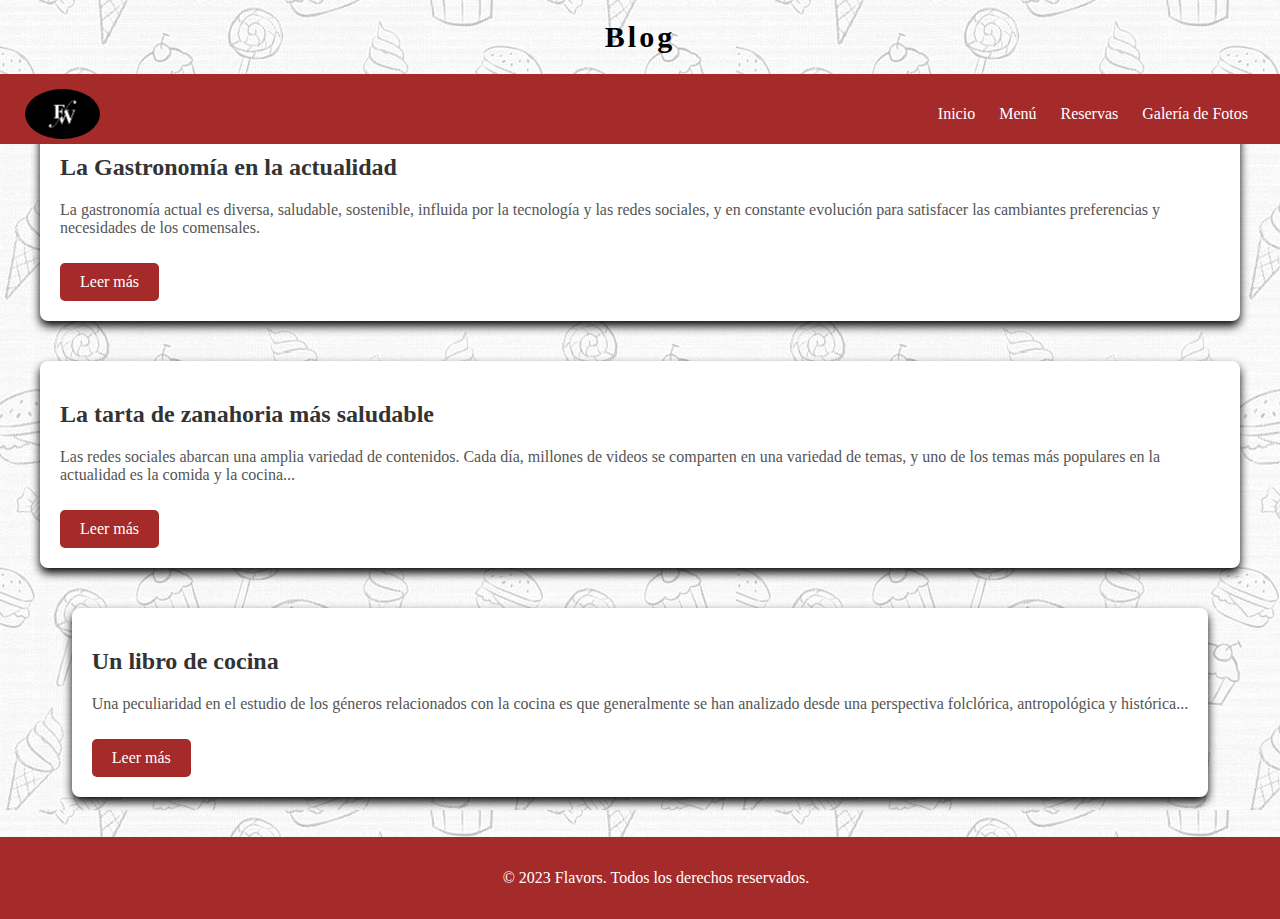
<file: blog.html>
<!DOCTYPE html>
<html lang="es">
    <head>
        <meta charset="UTF-8">
        <meta name="viewport" content="width=device-width, initial-scale=1.0">
        <link rel="stylesheet" href="styleBlog.css">
        <title>Blog</title>
    </head>

    <body>
        <header>
            <h1>Blog</h1>
            <nav>
                <div class="menu">
                    <div class="logo">
                        <img src="logo.jpg">
                    </div>
                    <ul>
                        <li><a href="index.html">Inicio</a></li>
                        <li><a href="menu4.html">Menú</a></li>
                        <li><a href="reservas.html">Reservas</a></li>
                        <li><a href="galeria_fotos.html">Galería de Fotos</a></li>
                    </ul>
                </div>
            </nav>
        </header>
      
        <section id="blog">
            <h1>Recetas y noticias de gastronomía.</h1>
            <main class="contenedor">
                <article class="post">
                    <h2>La Gastronomía en la actualidad</h2>
                    <p>La gastronomía actual es diversa, saludable, sostenible, influida por la tecnología y las redes sociales, y en constante evolución para satisfacer las cambiantes preferencias y necesidades de los comensales.</p>
                    <a href="https://www.abc.es/recetasderechupete/todas/general/">Leer más</a>
                </article>
      
                <article class="post">
                    <h2>La tarta de zanahoria más saludable</h2>
                    <p>Las redes sociales abarcan una amplia variedad de contenidos. Cada día, millones de videos se comparten en una variedad de temas, y uno de los temas más populares en la actualidad es la comida y la cocina...</p>
                    <a href="https://www.elperiodicoextremadura.com/ocio/gastronomia/2023/10/16/tarta-zanahoria-saludable-sencilla-horno-minutos-dv-93406618.html">Leer más</a>
                </article>
      
                <article class="post">
                    <h2>Un libro de cocina</h2>
                    <p>Una peculiaridad en el estudio de los géneros relacionados con la cocina es que generalmente se han analizado desde una perspectiva folclórica, antropológica y histórica...</p>
                    <a href="https://www.redalyc.org/pdf/2630/263030843007.pdf">Leer más</a>
                </article>
            </main>
      
            <footer>
                <p>&copy; 2023 Flavors. Todos los derechos reservados.</p>
            </footer>
        </section>
    </body>
</html>
</file>
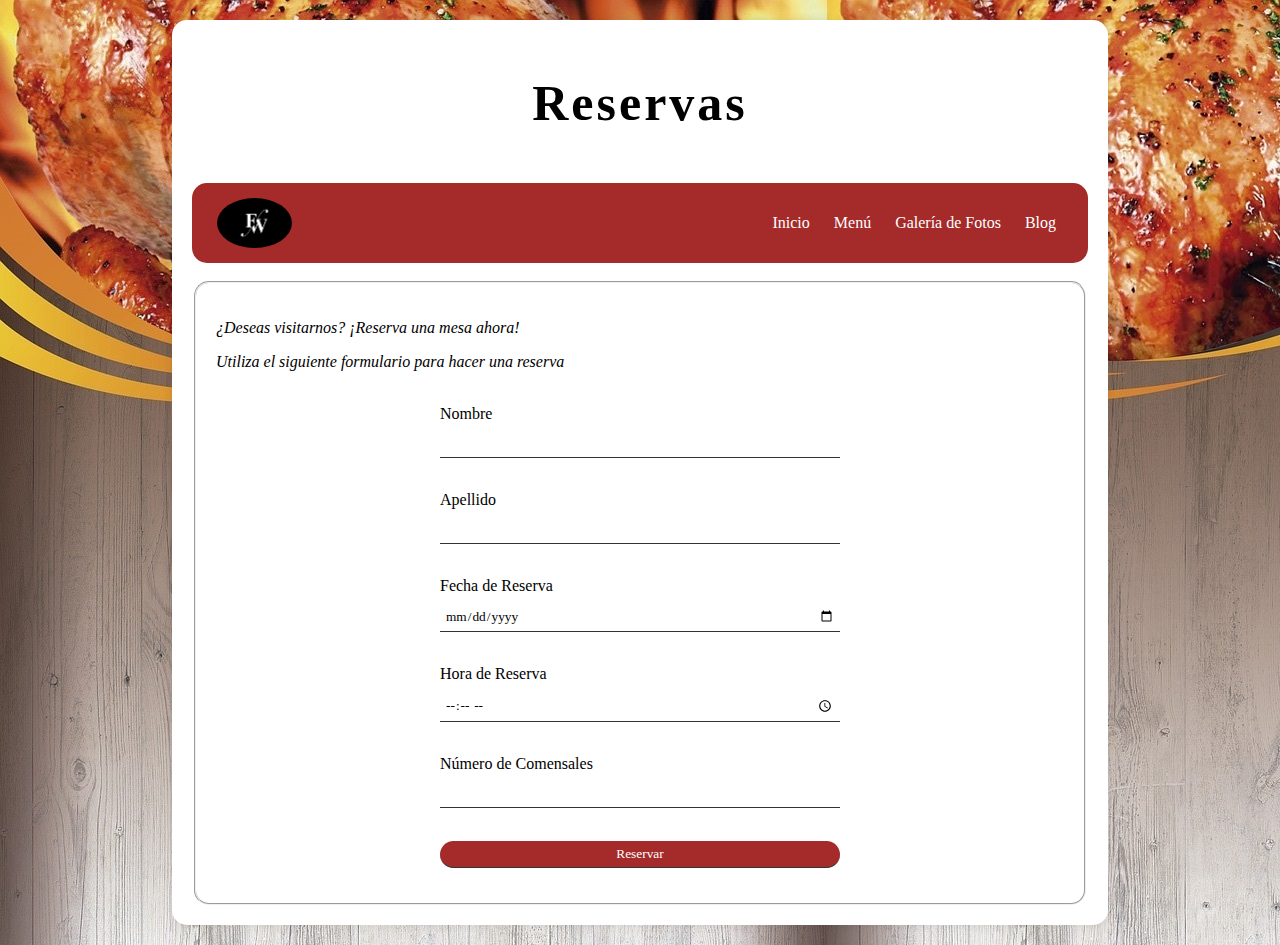
<file: reservas.html>
<body>
    <link rel="stylesheet" href="styleReservas.css">
    <section>
        <header><h1>Reservas</h1></header> 
        <br>
        <nav>
            <div class="menu">
                <div class="logo">
                    <img src="logo.jpg">
                </div>
                <ul>
                    <li><a href="index.html">Inicio</a></li>
                    <li><a href="menu4.html">Menú</a></li>
                    <li><a href="galeria_fotos.html">Galería de Fotos</a></li>
                    <li><a href="blog.html">Blog</a></li>
                </ul>
            </div>
        </nav>
        <br>
        <fieldset>
            <p><i>¿Deseas visitarnos? ¡Reserva una mesa ahora!</i></p>
            <p><i>Utiliza el siguiente formulario para hacer una reserva</i></p>
            <br>
            <form action="/action_page.php">
                <label for="nombre">Nombre</label>
                <input type="text" id="nombre" name="nombre" required><br>
                <br>
                <label for="apellido">Apellido</label>
                <input type="text" id="apellido" name="apellido" required><br>
                <br>
                <label for="fecha">Fecha de Reserva</label>
                <input type="date" id="fecha" name="fecha" required><br>
                <br>
                <label for="hora">Hora de Reserva</label>
                <input type="time" id="hora" name="hora" required><br>
                <br>
                <label for="comensales">Número de Comensales</label>
                <input type="number" id="comensales" name="comensales" required><br>
                <br>
                <input type="submit" value="Reservar">
            </form>
        </fieldset>
    </section>
</body>
</file>
<file: styleBlog.css>
body {
    background-image: url(fondo3.jpg);
    font-family: 'Times New Roman', Times, serif;
    margin: 0;
    padding: 0;
}

header {
    width: 100%;
    position: fixed;
    top: 0%;
    left: 0%;
    background-image: url(fondo3.jpg);
    color: white;
}

h1 {
    color: black;
    text-align: center;
    padding: 0px;
    letter-spacing: 3px;
    font-size: 30px;
}

.logo{
    display: flex;
    height: 50px;
    margin: 5px;
}

.logo img {
    border-radius: 50%;
}

nav {
    background: brown;
    align-items: end;
    width: 100%;
    height: 50px;
    padding: 10px 0;
    z-index: 12;
}

nav .menu {
    max-width: 1250px;
    margin: auto;
    display: flex;
    align-items: center;
    justify-content: space-between;
    padding: 0 20px;
}

a {
    text-decoration: none;
    color: #FFFFFF;
    text-transform: none;
    transition: 0.24s ease;
}

ul {
    display: flex;
    list-style: none;
}

ul li {
    margin: 0 0.75em;
}

ul:hover a {
    color: #40e0d0;
}

ul:hover a:hover {
    color: #8eaafb;
    box-shadow: 0 2px 0 0 currentColor;
}

.contenedor {
    display: flex;
    flex-wrap: wrap;
    justify-content: space-around;
    padding: 20px;
}

.post {
    background-color: white;
    margin: 20px;
    padding: 20px;
    border-radius: 8px;
    box-shadow: 0 5px 10px black;
}

.post h2 {
    color: #333;
}

.post p {
    color: #555;
}

.post a {
    display: inline-block;
    margin-top: 10px;
    padding: 10px 20px;
    background-color: brown; 
    color: #fff;
    text-decoration: none;
    border-radius: 5px;
}

footer {
    background-color: brown;
    color: white;
    text-align: center;
    padding: 1em;
    bottom: 0;
    width: 100%;
}
</file>
<file: styleReservas.css>
*{
    font-family: 'Times New Roman', Times, serif;
}
body {
    Background-color: white;
    Margin: 0;
    Padding: 0;
    background-image: url(fondo9.jpg); 
}

header {
    color: black;
    text-align: center;
    padding: 0px;
    letter-spacing: 3px;
    font-size: 25px;
}

section {
    Width: 70%;
    Margin: 20px auto;
    Background-color: #fff;
    Padding: 20px;
    Border-radius: 15px;
    Box-shadow: 0 0 10px rgba(0, 0, 0, 0.1);
}
.logo{
    display: flex;
    height: 50px;
    margin: 5px;
}
.logo img {
    border-radius: 50%;
}
nav{
    border-radius: 15px;
    background: brown;
    width: 100%;
    padding: 10px 0;
    z-index: 12;
}

nav .menu{
    max-width: 1250px;
    margin: auto;
    display: flex;
    align-items: center;
    justify-content: space-between;
    padding: 0 20px;
}

a{
    text-decoration: none;
    color: #FFFFFF;
    text-transform: none;
    transition: 0.24s ease;
}

ul{
    display: flex;
    list-style: none;
}

ul li{
    text-decoration: none;
    margin: 0 0.75em 0 0.75em;
}

ul:hover a{
    color: #40e0d0;
}

ul:hover a:hover{
    color: #8eaafb;
    box-shadow: 0 2px 0 0 currentColor;
}

fieldset {
    border-radius: 15px;
    Padding: 20px;
}

h3 {
    Color: #333;
}

form {
    Max-width: 400px;
    Margin: 0 auto;
}

label {
    Display: block;
    Margin-bottom: 8px;
}
input {
    width: 100%;
    padding: 5px;
    border: none;
    border-bottom: 1px solid #333; /* Línea en lugar de cuadro */
    margin-bottom: 15px;
    box-sizing: border-box;
    outline: none;
    transition: border-color 0.3s ease; /* Transición para suavizar el cambio de color */
}

input:focus {
    border-color: #00ff00; /* Cambia el color de la línea cuando el campo está enfocado */
    
}

input[type="submit"] {
    background-color: brown;
    color: #fff;
    cursor: pointer;
    border-radius: 15px;
}

input[type="submit"]:hover {
    color: black;
    background-color: #a0522d;
}
</file>
